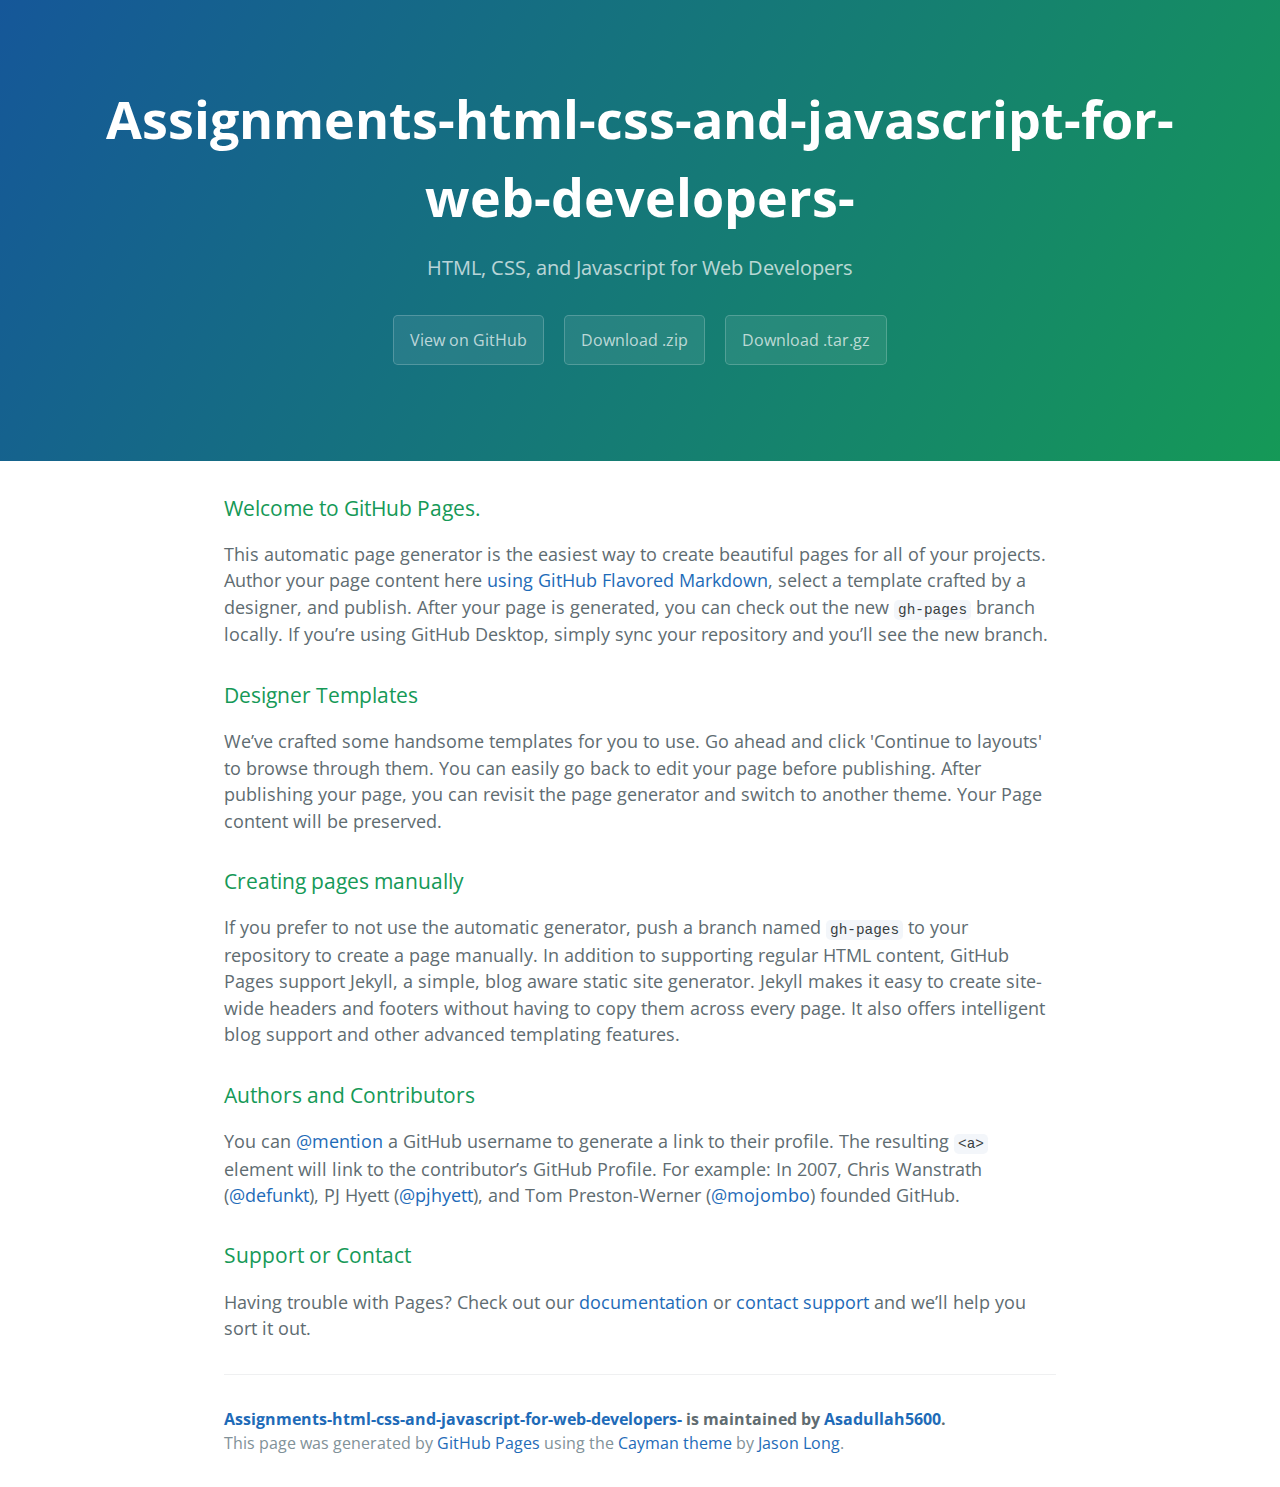
<file: index.html>
<!DOCTYPE html>
<html lang="en-us">
  <head>
    <meta charset="UTF-8">
    <title>Assignments-html-css-and-javascript-for-web-developers- by Asadullah5600</title>
    <meta name="viewport" content="width=device-width, initial-scale=1">
    <link rel="stylesheet" type="text/css" href="stylesheets/normalize.css" media="screen">
    <link href='https://fonts.googleapis.com/css?family=Open+Sans:400,700' rel='stylesheet' type='text/css'>
    <link rel="stylesheet" type="text/css" href="stylesheets/stylesheet.css" media="screen">
    <link rel="stylesheet" type="text/css" href="stylesheets/github-light.css" media="screen">
  </head>
  <body>
    <section class="page-header">
      <h1 class="project-name">Assignments-html-css-and-javascript-for-web-developers-</h1>
      <h2 class="project-tagline"> HTML, CSS, and Javascript for Web Developers</h2>
      <a href="https://github.com/Asadullah5600/Assignments-HTML-CSS-and-Javascript-for-Web-Developers-" class="btn">View on GitHub</a>
      <a href="https://github.com/Asadullah5600/Assignments-HTML-CSS-and-Javascript-for-Web-Developers-/zipball/master" class="btn">Download .zip</a>
      <a href="https://github.com/Asadullah5600/Assignments-HTML-CSS-and-Javascript-for-Web-Developers-/tarball/master" class="btn">Download .tar.gz</a>
    </section>

    <section class="main-content">
      <h3>
<a id="welcome-to-github-pages" class="anchor" href="#welcome-to-github-pages" aria-hidden="true"><span aria-hidden="true" class="octicon octicon-link"></span></a>Welcome to GitHub Pages.</h3>

<p>This automatic page generator is the easiest way to create beautiful pages for all of your projects. Author your page content here <a href="https://guides.github.com/features/mastering-markdown/">using GitHub Flavored Markdown</a>, select a template crafted by a designer, and publish. After your page is generated, you can check out the new <code>gh-pages</code> branch locally. If you’re using GitHub Desktop, simply sync your repository and you’ll see the new branch.</p>

<h3>
<a id="designer-templates" class="anchor" href="#designer-templates" aria-hidden="true"><span aria-hidden="true" class="octicon octicon-link"></span></a>Designer Templates</h3>

<p>We’ve crafted some handsome templates for you to use. Go ahead and click 'Continue to layouts' to browse through them. You can easily go back to edit your page before publishing. After publishing your page, you can revisit the page generator and switch to another theme. Your Page content will be preserved.</p>

<h3>
<a id="creating-pages-manually" class="anchor" href="#creating-pages-manually" aria-hidden="true"><span aria-hidden="true" class="octicon octicon-link"></span></a>Creating pages manually</h3>

<p>If you prefer to not use the automatic generator, push a branch named <code>gh-pages</code> to your repository to create a page manually. In addition to supporting regular HTML content, GitHub Pages support Jekyll, a simple, blog aware static site generator. Jekyll makes it easy to create site-wide headers and footers without having to copy them across every page. It also offers intelligent blog support and other advanced templating features.</p>

<h3>
<a id="authors-and-contributors" class="anchor" href="#authors-and-contributors" aria-hidden="true"><span aria-hidden="true" class="octicon octicon-link"></span></a>Authors and Contributors</h3>

<p>You can <a href="https://help.github.com/articles/basic-writing-and-formatting-syntax/#mentioning-users-and-teams" class="user-mention">@mention</a> a GitHub username to generate a link to their profile. The resulting <code>&lt;a&gt;</code> element will link to the contributor’s GitHub Profile. For example: In 2007, Chris Wanstrath (<a href="https://github.com/defunkt" class="user-mention">@defunkt</a>), PJ Hyett (<a href="https://github.com/pjhyett" class="user-mention">@pjhyett</a>), and Tom Preston-Werner (<a href="https://github.com/mojombo" class="user-mention">@mojombo</a>) founded GitHub.</p>

<h3>
<a id="support-or-contact" class="anchor" href="#support-or-contact" aria-hidden="true"><span aria-hidden="true" class="octicon octicon-link"></span></a>Support or Contact</h3>

<p>Having trouble with Pages? Check out our <a href="https://help.github.com/pages">documentation</a> or <a href="https://github.com/contact">contact support</a> and we’ll help you sort it out.</p>

      <footer class="site-footer">
        <span class="site-footer-owner"><a href="https://github.com/Asadullah5600/Assignments-HTML-CSS-and-Javascript-for-Web-Developers-">Assignments-html-css-and-javascript-for-web-developers-</a> is maintained by <a href="https://github.com/Asadullah5600">Asadullah5600</a>.</span>

        <span class="site-footer-credits">This page was generated by <a href="https://pages.github.com">GitHub Pages</a> using the <a href="https://github.com/jasonlong/cayman-theme">Cayman theme</a> by <a href="https://twitter.com/jasonlong">Jason Long</a>.</span>
      </footer>

    </section>

  
  </body>
</html>
</file>
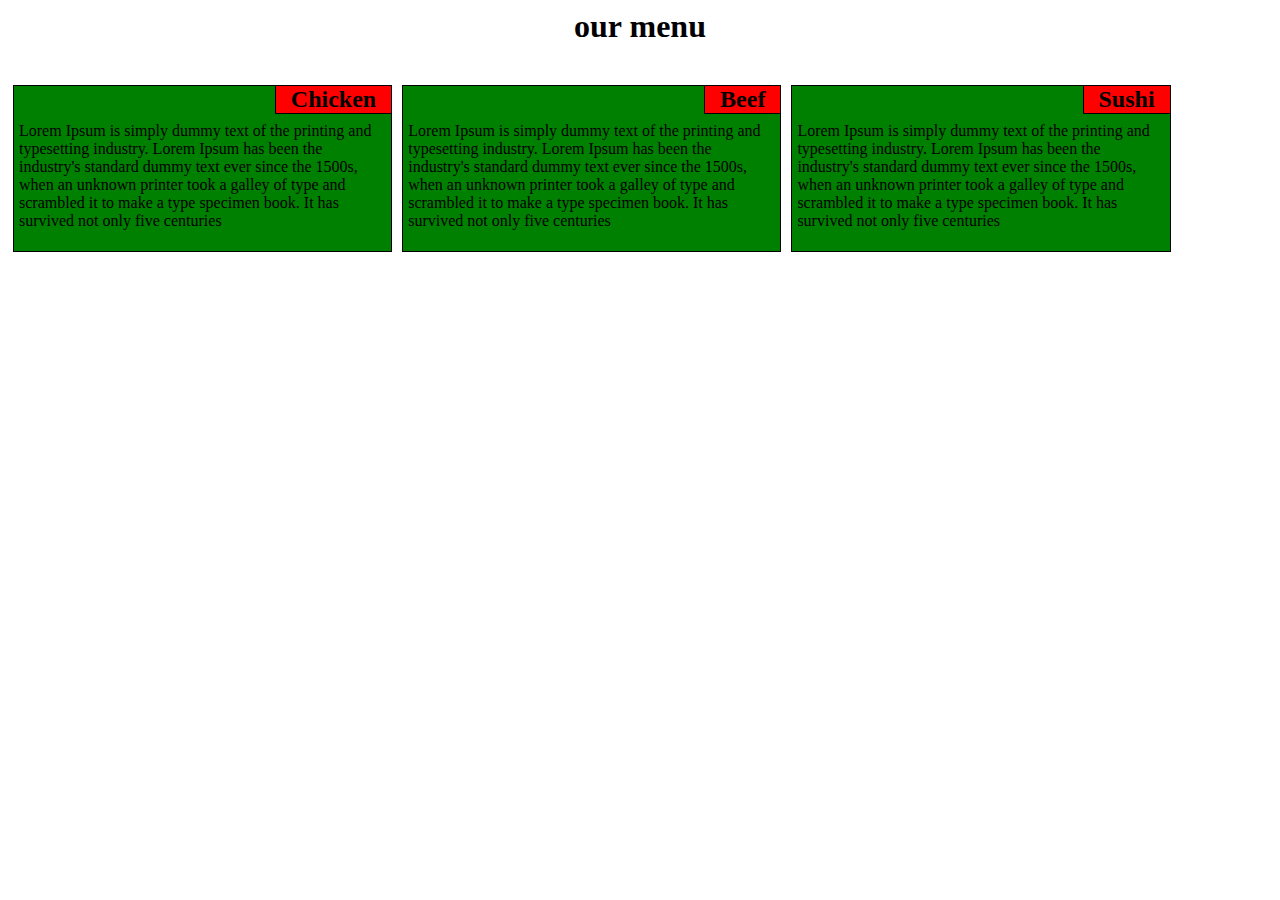
<file: site/index.html>
<!DOCKTYPE html>
<html>
	<head>
		<title>Assignment solution for module 2</title>
		<link rel="stylesheet" type="text/css" href="css/style.css" />
		<meta charset="utf-8">
		<meta name="viewport" content="width=device-width, initial-scale=1">
	</head> 
	<body>
		<h1>our menu</h1>
		<div class="row">
			<div class="chicken col-dd-4 col-td-6 col-md-12">			
			<h2>Chicken</h2>
				<p>Lorem Ipsum is simply dummy text of the printing and typesetting industry. Lorem Ipsum has been the industry's standard dummy text ever since the 1500s, when an unknown printer took a galley of type and scrambled it to make a type specimen book. It has survived not only five centuries</p>
			</div>	
			<div class="beef col-dd-4 col-td-6 col-md-12">
				<h2>Beef</h2>
				<p>Lorem Ipsum is simply dummy text of the printing and typesetting industry. Lorem Ipsum has been the industry's standard dummy text ever since the 1500s, when an unknown printer took a galley of type and scrambled it to make a type specimen book. It has survived not only five centuries</p>
			</div>
			<div class="sushi col-dd-4 col-td-12 col-md-12">   
				<h2>Sushi</h2>
				<p>Lorem Ipsum is simply dummy text of the printing and typesetting industry. Lorem Ipsum has been the industry's standard dummy text ever since the 1500s, when an unknown printer took a galley of type and scrambled it to make a type specimen book. It has survived not only five centuries</p>
			</div>
		</div>
	</body>
</html>
</file>
<file: stylesheets/stylesheet.css>
* {
  box-sizing: border-box; }

body {
  padding: 0;
  margin: 0;
  font-family: "Open Sans", "Helvetica Neue", Helvetica, Arial, sans-serif;
  font-size: 16px;
  line-height: 1.5;
  color: #606c71; }

a {
  color: #1e6bb8;
  text-decoration: none; }
  a:hover {
    text-decoration: underline; }

.btn {
  display: inline-block;
  margin-bottom: 1rem;
  color: rgba(255, 255, 255, 0.7);
  background-color: rgba(255, 255, 255, 0.08);
  border-color: rgba(255, 255, 255, 0.2);
  border-style: solid;
  border-width: 1px;
  border-radius: 0.3rem;
  transition: color 0.2s, background-color 0.2s, border-color 0.2s; }
  .btn + .btn {
    margin-left: 1rem; }

.btn:hover {
  color: rgba(255, 255, 255, 0.8);
  text-decoration: none;
  background-color: rgba(255, 255, 255, 0.2);
  border-color: rgba(255, 255, 255, 0.3); }

@media screen and (min-width: 64em) {
  .btn {
    padding: 0.75rem 1rem; } }

@media screen and (min-width: 42em) and (max-width: 64em) {
  .btn {
    padding: 0.6rem 0.9rem;
    font-size: 0.9rem; } }

@media screen and (max-width: 42em) {
  .btn {
    display: block;
    width: 100%;
    padding: 0.75rem;
    font-size: 0.9rem; }
    .btn + .btn {
      margin-top: 1rem;
      margin-left: 0; } }

.page-header {
  color: #fff;
  text-align: center;
  background-color: #159957;
  background-image: linear-gradient(120deg, #155799, #159957); }

@media screen and (min-width: 64em) {
  .page-header {
    padding: 5rem 6rem; } }

@media screen and (min-width: 42em) and (max-width: 64em) {
  .page-header {
    padding: 3rem 4rem; } }

@media screen and (max-width: 42em) {
  .page-header {
    padding: 2rem 1rem; } }

.project-name {
  margin-top: 0;
  margin-bottom: 0.1rem; }

@media screen and (min-width: 64em) {
  .project-name {
    font-size: 3.25rem; } }

@media screen and (min-width: 42em) and (max-width: 64em) {
  .project-name {
    font-size: 2.25rem; } }

@media screen and (max-width: 42em) {
  .project-name {
    font-size: 1.75rem; } }

.project-tagline {
  margin-bottom: 2rem;
  font-weight: normal;
  opacity: 0.7; }

@media screen and (min-width: 64em) {
  .project-tagline {
    font-size: 1.25rem; } }

@media screen and (min-width: 42em) and (max-width: 64em) {
  .project-tagline {
    font-size: 1.15rem; } }

@media screen and (max-width: 42em) {
  .project-tagline {
    font-size: 1rem; } }

.main-content :first-child {
  margin-top: 0; }
.main-content img {
  max-width: 100%; }
.main-content h1, .main-content h2, .main-content h3, .main-content h4, .main-content h5, .main-content h6 {
  margin-top: 2rem;
  margin-bottom: 1rem;
  font-weight: normal;
  color: #159957; }
.main-content p {
  margin-bottom: 1em; }
.main-content code {
  padding: 2px 4px;
  font-family: Consolas, "Liberation Mono", Menlo, Courier, monospace;
  font-size: 0.9rem;
  color: #383e41;
  background-color: #f3f6fa;
  border-radius: 0.3rem; }
.main-content pre {
  padding: 0.8rem;
  margin-top: 0;
  margin-bottom: 1rem;
  font: 1rem Consolas, "Liberation Mono", Menlo, Courier, monospace;
  color: #567482;
  word-wrap: normal;
  background-color: #f3f6fa;
  border: solid 1px #dce6f0;
  border-radius: 0.3rem; }
  .main-content pre > code {
    padding: 0;
    margin: 0;
    font-size: 0.9rem;
    color: #567482;
    word-break: normal;
    white-space: pre;
    background: transparent;
    border: 0; }
.main-content .highlight {
  margin-bottom: 1rem; }
  .main-content .highlight pre {
    margin-bottom: 0;
    word-break: normal; }
.main-content .highlight pre, .main-content pre {
  padding: 0.8rem;
  overflow: auto;
  font-size: 0.9rem;
  line-height: 1.45;
  border-radius: 0.3rem; }
.main-content pre code, .main-content pre tt {
  display: inline;
  max-width: initial;
  padding: 0;
  margin: 0;
  overflow: initial;
  line-height: inherit;
  word-wrap: normal;
  background-color: transparent;
  border: 0; }
  .main-content pre code:before, .main-content pre code:after, .main-content pre tt:before, .main-content pre tt:after {
    content: normal; }
.main-content ul, .main-content ol {
  margin-top: 0; }
.main-content blockquote {
  padding: 0 1rem;
  margin-left: 0;
  color: #819198;
  border-left: 0.3rem solid #dce6f0; }
  .main-content blockquote > :first-child {
    margin-top: 0; }
  .main-content blockquote > :last-child {
    margin-bottom: 0; }
.main-content table {
  display: block;
  width: 100%;
  overflow: auto;
  word-break: normal;
  word-break: keep-all; }
  .main-content table th {
    font-weight: bold; }
  .main-content table th, .main-content table td {
    padding: 0.5rem 1rem;
    border: 1px solid #e9ebec; }
.main-content dl {
  padding: 0; }
  .main-content dl dt {
    padding: 0;
    margin-top: 1rem;
    font-size: 1rem;
    font-weight: bold; }
  .main-content dl dd {
    padding: 0;
    margin-bottom: 1rem; }
.main-content hr {
  height: 2px;
  padding: 0;
  margin: 1rem 0;
  background-color: #eff0f1;
  border: 0; }

@media screen and (min-width: 64em) {
  .main-content {
    max-width: 64rem;
    padding: 2rem 6rem;
    margin: 0 auto;
    font-size: 1.1rem; } }

@media screen and (min-width: 42em) and (max-width: 64em) {
  .main-content {
    padding: 2rem 4rem;
    font-size: 1.1rem; } }

@media screen and (max-width: 42em) {
  .main-content {
    padding: 2rem 1rem;
    font-size: 1rem; } }

.site-footer {
  padding-top: 2rem;
  margin-top: 2rem;
  border-top: solid 1px #eff0f1; }

.site-footer-owner {
  display: block;
  font-weight: bold; }

.site-footer-credits {
  color: #819198; }

@media screen and (min-width: 64em) {
  .site-footer {
    font-size: 1rem; } }

@media screen and (min-width: 42em) and (max-width: 64em) {
  .site-footer {
    font-size: 1rem; } }

@media screen and (max-width: 42em) {
  .site-footer {
    font-size: 0.9rem; } }
</file>
<file: stylesheets/github-light.css>
/*
The MIT License (MIT)

Copyright (c) 2016 GitHub, Inc.

Permission is hereby granted, free of charge, to any person obtaining a copy
of this software and associated documentation files (the "Software"), to deal
in the Software without restriction, including without limitation the rights
to use, copy, modify, merge, publish, distribute, sublicense, and/or sell
copies of the Software, and to permit persons to whom the Software is
furnished to do so, subject to the following conditions:

The above copyright notice and this permission notice shall be included in all
copies or substantial portions of the Software.

THE SOFTWARE IS PROVIDED "AS IS", WITHOUT WARRANTY OF ANY KIND, EXPRESS OR
IMPLIED, INCLUDING BUT NOT LIMITED TO THE WARRANTIES OF MERCHANTABILITY,
FITNESS FOR A PARTICULAR PURPOSE AND NONINFRINGEMENT. IN NO EVENT SHALL THE
AUTHORS OR COPYRIGHT HOLDERS BE LIABLE FOR ANY CLAIM, DAMAGES OR OTHER
LIABILITY, WHETHER IN AN ACTION OF CONTRACT, TORT OR OTHERWISE, ARISING FROM,
OUT OF OR IN CONNECTION WITH THE SOFTWARE OR THE USE OR OTHER DEALINGS IN THE
SOFTWARE.

*/

.pl-c /* comment */ {
  color: #969896;
}

.pl-c1 /* constant, variable.other.constant, support, meta.property-name, support.constant, support.variable, meta.module-reference, markup.raw, meta.diff.header */,
.pl-s .pl-v /* string variable */ {
  color: #0086b3;
}

.pl-e /* entity */,
.pl-en /* entity.name */ {
  color: #795da3;
}

.pl-smi /* variable.parameter.function, storage.modifier.package, storage.modifier.import, storage.type.java, variable.other */,
.pl-s .pl-s1 /* string source */ {
  color: #333;
}

.pl-ent /* entity.name.tag */ {
  color: #63a35c;
}

.pl-k /* keyword, storage, storage.type */ {
  color: #a71d5d;
}

.pl-s /* string */,
.pl-pds /* punctuation.definition.string, string.regexp.character-class */,
.pl-s .pl-pse .pl-s1 /* string punctuation.section.embedded source */,
.pl-sr /* string.regexp */,
.pl-sr .pl-cce /* string.regexp constant.character.escape */,
.pl-sr .pl-sre /* string.regexp source.ruby.embedded */,
.pl-sr .pl-sra /* string.regexp string.regexp.arbitrary-repitition */ {
  color: #183691;
}

.pl-v /* variable */ {
  color: #ed6a43;
}

.pl-id /* invalid.deprecated */ {
  color: #b52a1d;
}

.pl-ii /* invalid.illegal */ {
  color: #f8f8f8;
  background-color: #b52a1d;
}

.pl-sr .pl-cce /* string.regexp constant.character.escape */ {
  font-weight: bold;
  color: #63a35c;
}

.pl-ml /* markup.list */ {
  color: #693a17;
}

.pl-mh /* markup.heading */,
.pl-mh .pl-en /* markup.heading entity.name */,
.pl-ms /* meta.separator */ {
  font-weight: bold;
  color: #1d3e81;
}

.pl-mq /* markup.quote */ {
  color: #008080;
}

.pl-mi /* markup.italic */ {
  font-style: italic;
  color: #333;
}

.pl-mb /* markup.bold */ {
  font-weight: bold;
  color: #333;
}

.pl-md /* markup.deleted, meta.diff.header.from-file */ {
  color: #bd2c00;
  background-color: #ffecec;
}

.pl-mi1 /* markup.inserted, meta.diff.header.to-file */ {
  color: #55a532;
  background-color: #eaffea;
}

.pl-mdr /* meta.diff.range */ {
  font-weight: bold;
  color: #795da3;
}

.pl-mo /* meta.output */ {
  color: #1d3e81;
}
</file>
<file: site/css/style.css>
*{
	box-sizing: border-box;
	

}

 h1 {
    text-align: center;
	margin-bottom: 35px;
	
}
h2{
	position: absolute;
	top: -20px;
	right: 0px;
	background-color: red;
	padding-left: 15px;
	padding-right: 15px;
	border-bottom: 1px solid black;
	border-left: 1px solid black;
	
	
}
div{
	background-color: green;
	
	
}

.chicken  {
	width: 30%;
	float: left;
	padding: 5px;
	position: relative;
	margin: 5px;
	padding-top: 20px;
	border: 1px solid black;
	 
	
}
.beef{
	width:30%;
	float:left;
	padding: 5px;
	position: relative;
	margin: 5px;
	padding-top: 20px;
	border: 1px solid black;
	
	
}
.sushi{
	width:30%;
	float:left;
	padding: 5px;
	position: relative;
	margin: 5px;
	padding-top: 20px;
	border: 1px solid black;
	
}
/* Simple Responsive Framework. */
.row {
  width: 100%;
   
}
/********** desktop devices only **********/

@media (min-width: 992px) and (max-width: 1199px) {
  .col-dd-4, {
  float: left; }
    .col-dd-4 {
    width: 30%;}
  }
  /********** tablet devices only **********/
  
  @media (min-width: 768px) and (max-width:991px) {
  .col-td-6, .col-td-12, {
  float: left; }
    .col-td-6 {
    width: 44.5%;}
   .col-td-12 {
   width: 90%;}
  }
  /********** mobile devices only **********/

@media (max-width: 767px){
  .col-md-12, {
  float: left; }
    .col-md-12 {
    width: 90%;}
  }
</file>
